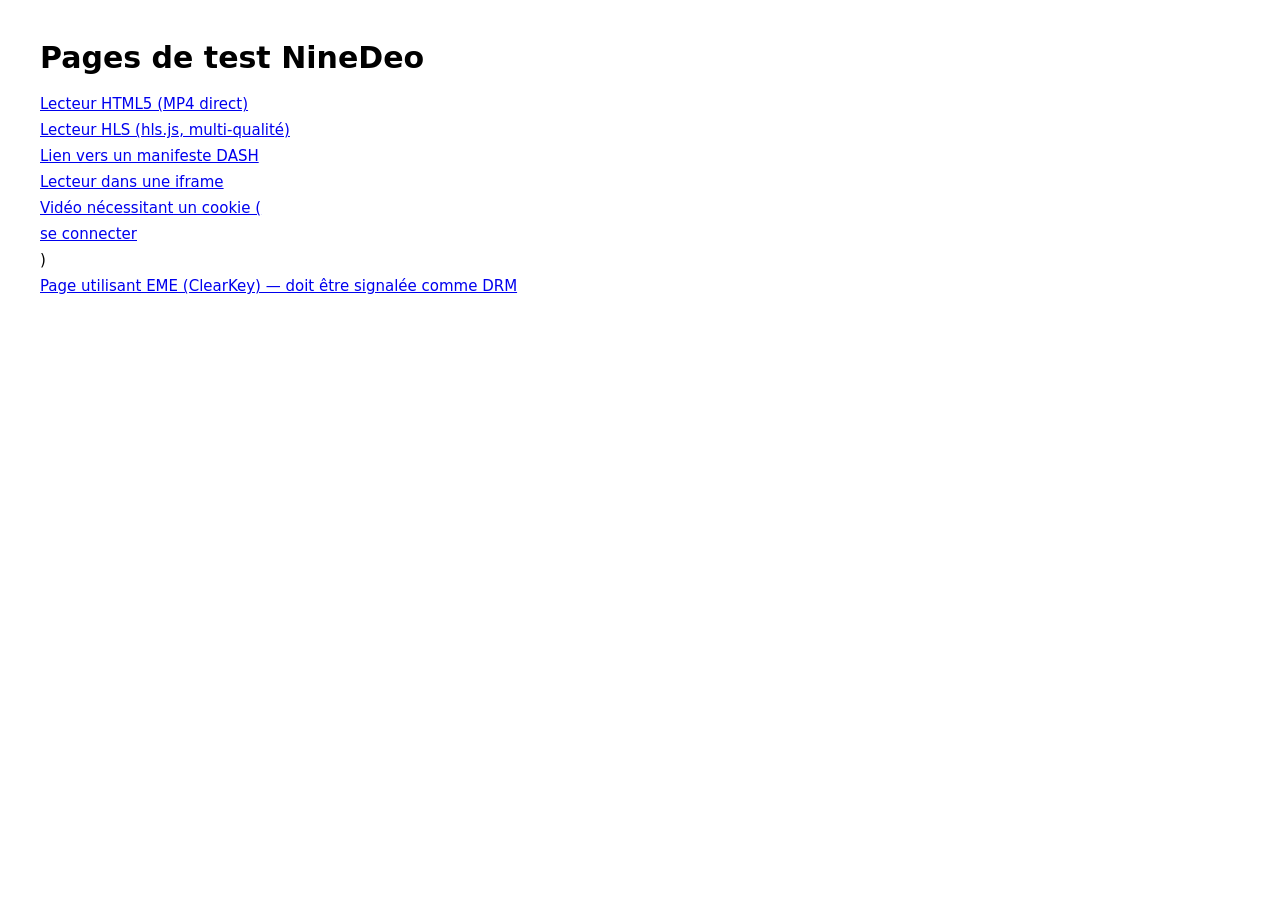
<file: tests/pages/index.html>
<!doctype html><html lang="fr"><head><meta charset="utf-8"><title>NineDeo — pages de test</title>
<style>body{font:15px system-ui;margin:40px;max-width:720px}a{display:block;margin:8px 0}</style></head>
<body><h1>Pages de test NineDeo</h1>
<a href="player.html">Lecteur HTML5 (MP4 direct)</a>
<a href="hls.html">Lecteur HLS (hls.js, multi-qualité)</a>
<a href="dash-link.html">Lien vers un manifeste DASH</a>
<a href="iframe.html">Lecteur dans une iframe</a>
<a href="protected.html">Vidéo nécessitant un cookie (<a href="/login">se connecter</a>)</a>
<a href="drm.html">Page utilisant EME (ClearKey) — doit être signalée comme DRM</a>
</body></html>
</file>
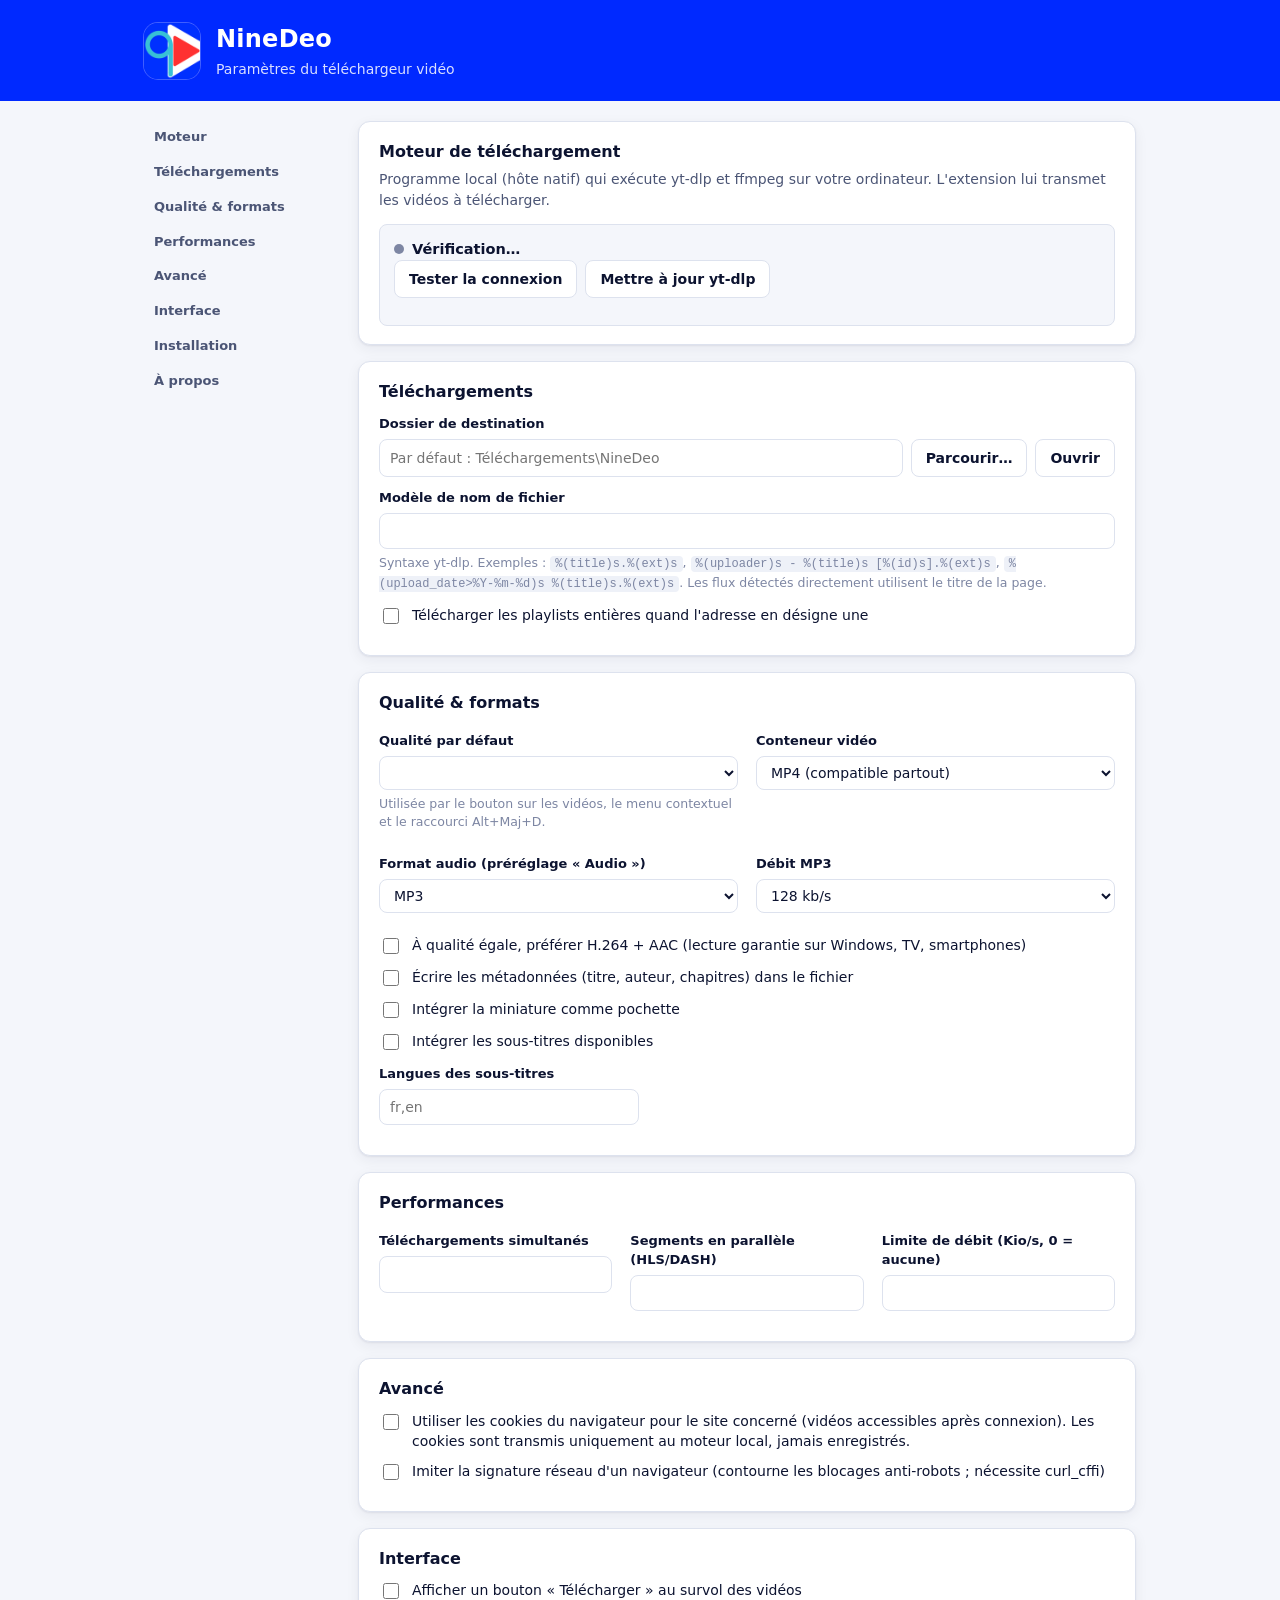
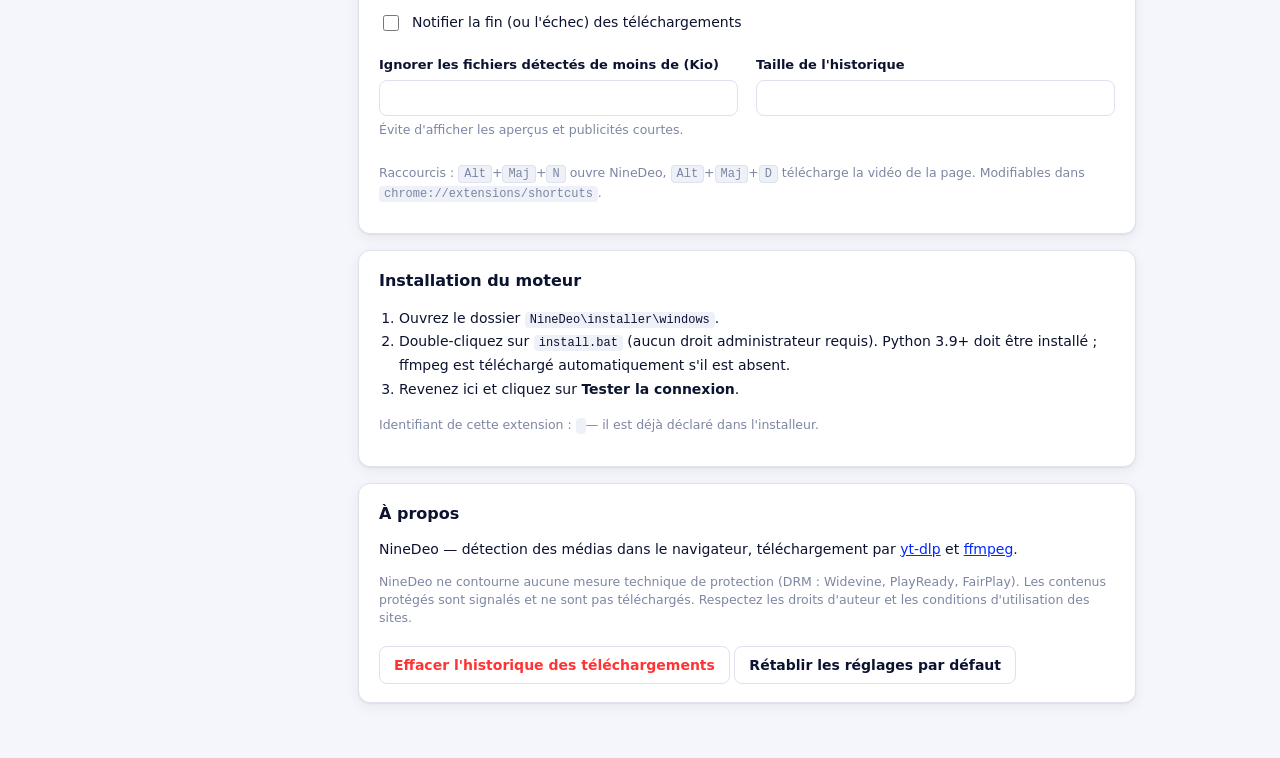
<file: extension/options/options.html>
<!doctype html>
<html lang="fr">
<head>
  <meta charset="utf-8">
  <meta name="viewport" content="width=device-width, initial-scale=1">
  <title>NineDeo — Paramètres</title>
  <link rel="icon" href="../icons/icon-32.png">
  <link rel="stylesheet" href="../shared/theme.css">
  <link rel="stylesheet" href="options.css">
</head>
<body>
  <header class="hero">
    <div class="hero-inner">
      <img src="../icons/icon-128.png" alt="" class="hero-logo">
      <div>
        <h1>NineDeo</h1>
        <p>Paramètres du téléchargeur vidéo</p>
      </div>
      <span class="saved" id="saved" aria-live="polite"></span>
    </div>
  </header>

  <div class="layout">
    <nav class="side">
      <a href="#moteur">Moteur</a>
      <a href="#telechargements">Téléchargements</a>
      <a href="#qualite">Qualité &amp; formats</a>
      <a href="#performances">Performances</a>
      <a href="#avance">Avancé</a>
      <a href="#interface">Interface</a>
      <a href="#installation">Installation</a>
      <a href="#apropos">À propos</a>
    </nav>

    <main>
      <!-- ============================================================ -->
      <section id="moteur" class="panel">
        <h2>Moteur de téléchargement</h2>
        <p class="desc">Programme local (hôte natif) qui exécute yt-dlp et ffmpeg sur votre ordinateur. L'extension lui transmet les vidéos à télécharger.</p>
        <div class="status-card" id="hostCard" data-status="disconnected">
          <div class="status-head">
            <i class="dot"></i>
            <strong id="hostStatus">Vérification…</strong>
          </div>
          <dl class="kv" id="hostInfo"></dl>
          <div class="actions">
            <button class="btn" id="testHost" type="button">Tester la connexion</button>
            <button class="btn" id="updateYtdlp" type="button">Mettre à jour yt-dlp</button>
          </div>
          <p class="hint" id="hostMsg" role="status"></p>
        </div>
      </section>

      <!-- ============================================================ -->
      <section id="telechargements" class="panel">
        <h2>Téléchargements</h2>
        <label class="field">
          <span class="label">Dossier de destination</span>
          <div class="inline">
            <input type="text" data-key="download_dir" id="downloadDir" placeholder="Par défaut : Téléchargements\NineDeo" spellcheck="false">
            <button class="btn" id="browse" type="button">Parcourir…</button>
            <button class="btn ghost" id="openDir" type="button">Ouvrir</button>
          </div>
        </label>
        <label class="field">
          <span class="label">Modèle de nom de fichier</span>
          <input type="text" data-key="filename_template" spellcheck="false">
          <span class="help">Syntaxe yt-dlp. Exemples : <code>%(title)s.%(ext)s</code>, <code>%(uploader)s - %(title)s [%(id)s].%(ext)s</code>, <code>%(upload_date>%Y-%m-%d)s %(title)s.%(ext)s</code>. Les flux détectés directement utilisent le titre de la page.</span>
        </label>
        <label class="check"><input type="checkbox" data-key="allow_playlists"> <span>Télécharger les playlists entières quand l'adresse en désigne une</span></label>
      </section>

      <!-- ============================================================ -->
      <section id="qualite" class="panel">
        <h2>Qualité &amp; formats</h2>
        <div class="grid2">
          <label class="field">
            <span class="label">Qualité par défaut</span>
            <select data-key="default_preset" id="defaultPreset"></select>
            <span class="help">Utilisée par le bouton sur les vidéos, le menu contextuel et le raccourci Alt+Maj+D.</span>
          </label>
          <label class="field">
            <span class="label">Conteneur vidéo</span>
            <select data-key="container">
              <option value="mp4">MP4 (compatible partout)</option>
              <option value="mkv">MKV (tous codecs, sous-titres)</option>
            </select>
          </label>
          <label class="field">
            <span class="label">Format audio (préréglage « Audio »)</span>
            <select data-key="audio_format">
              <option value="mp3">MP3</option>
              <option value="m4a">M4A (AAC)</option>
              <option value="opus">Opus</option>
              <option value="flac">FLAC</option>
              <option value="wav">WAV</option>
            </select>
          </label>
          <label class="field">
            <span class="label">Débit MP3</span>
            <select data-key="audio_quality">
              <option value="128">128 kb/s</option>
              <option value="192">192 kb/s</option>
              <option value="256">256 kb/s</option>
              <option value="320">320 kb/s</option>
            </select>
          </label>
        </div>
        <label class="check"><input type="checkbox" data-key="prefer_compatible"> <span>À qualité égale, préférer H.264 + AAC (lecture garantie sur Windows, TV, smartphones)</span></label>
        <label class="check"><input type="checkbox" data-key="embed_metadata"> <span>Écrire les métadonnées (titre, auteur, chapitres) dans le fichier</span></label>
        <label class="check"><input type="checkbox" data-key="embed_thumbnail"> <span>Intégrer la miniature comme pochette</span></label>
        <label class="check"><input type="checkbox" data-key="embed_subtitles"> <span>Intégrer les sous-titres disponibles</span></label>
        <label class="field narrow">
          <span class="label">Langues des sous-titres</span>
          <input type="text" data-key="subtitle_langs" placeholder="fr,en" spellcheck="false">
        </label>
      </section>

      <!-- ============================================================ -->
      <section id="performances" class="panel">
        <h2>Performances</h2>
        <div class="grid3">
          <label class="field">
            <span class="label">Téléchargements simultanés</span>
            <input type="number" min="1" max="8" data-key="max_concurrent">
          </label>
          <label class="field">
            <span class="label">Segments en parallèle (HLS/DASH)</span>
            <input type="number" min="1" max="16" data-key="concurrent_fragments">
          </label>
          <label class="field">
            <span class="label">Limite de débit (Kio/s, 0 = aucune)</span>
            <input type="number" min="0" step="100" data-key="rate_limit_kib">
          </label>
        </div>
      </section>

      <!-- ============================================================ -->
      <section id="avance" class="panel">
        <h2>Avancé</h2>
        <label class="check"><input type="checkbox" data-key="use_browser_cookies"> <span>Utiliser les cookies du navigateur pour le site concerné (vidéos accessibles après connexion). Les cookies sont transmis uniquement au moteur local, jamais enregistrés.</span></label>
        <label class="check"><input type="checkbox" data-key="impersonate"> <span>Imiter la signature réseau d'un navigateur (contourne les blocages anti-robots ; nécessite curl_cffi)</span></label>
      </section>

      <!-- ============================================================ -->
      <section id="interface" class="panel">
        <h2>Interface</h2>
        <label class="check"><input type="checkbox" data-key="overlay_button"> <span>Afficher un bouton « Télécharger » au survol des vidéos</span></label>
        <label class="check"><input type="checkbox" data-key="notifications"> <span>Notifier la fin (ou l'échec) des téléchargements</span></label>
        <div class="grid2">
          <label class="field">
            <span class="label">Ignorer les fichiers détectés de moins de (Kio)</span>
            <input type="number" min="0" step="50" data-key="min_file_kib">
            <span class="help">Évite d'afficher les aperçus et publicités courtes.</span>
          </label>
          <label class="field">
            <span class="label">Taille de l'historique</span>
            <input type="number" min="10" max="2000" step="10" data-key="history_limit">
          </label>
        </div>
        <p class="hint">Raccourcis : <kbd>Alt</kbd>+<kbd>Maj</kbd>+<kbd>N</kbd> ouvre NineDeo, <kbd>Alt</kbd>+<kbd>Maj</kbd>+<kbd>D</kbd> télécharge la vidéo de la page. Modifiables dans <code>chrome://extensions/shortcuts</code>.</p>
      </section>

      <!-- ============================================================ -->
      <section id="installation" class="panel">
        <h2>Installation du moteur</h2>
        <ol class="steps">
          <li>Ouvrez le dossier <code>NineDeo\installer\windows</code>.</li>
          <li>Double-cliquez sur <code>install.bat</code> (aucun droit administrateur requis). Python 3.9+ doit être installé ; ffmpeg est téléchargé automatiquement s'il est absent.</li>
          <li>Revenez ici et cliquez sur <strong>Tester la connexion</strong>.</li>
        </ol>
        <p class="hint">Identifiant de cette extension : <code id="extId"></code> — il est déjà déclaré dans l'installeur.</p>
      </section>

      <!-- ============================================================ -->
      <section id="apropos" class="panel">
        <h2>À propos</h2>
        <p>NineDeo <span id="extVersion"></span> — détection des médias dans le navigateur, téléchargement par <a href="https://github.com/yt-dlp/yt-dlp" target="_blank" rel="noreferrer">yt-dlp</a> et <a href="https://ffmpeg.org" target="_blank" rel="noreferrer">ffmpeg</a>.</p>
        <p class="hint">NineDeo ne contourne aucune mesure technique de protection (DRM : Widevine, PlayReady, FairPlay). Les contenus protégés sont signalés et ne sont pas téléchargés. Respectez les droits d'auteur et les conditions d'utilisation des sites.</p>
        <button class="btn danger ghost" id="clearHistory" type="button">Effacer l'historique des téléchargements</button>
        <button class="btn ghost" id="resetSettings" type="button">Rétablir les réglages par défaut</button>
      </section>
    </main>
  </div>

  <script src="../shared/util.js"></script>
  <script src="../shared/dom.js"></script>
  <script src="options.js"></script>
</body>
</html>
</file>
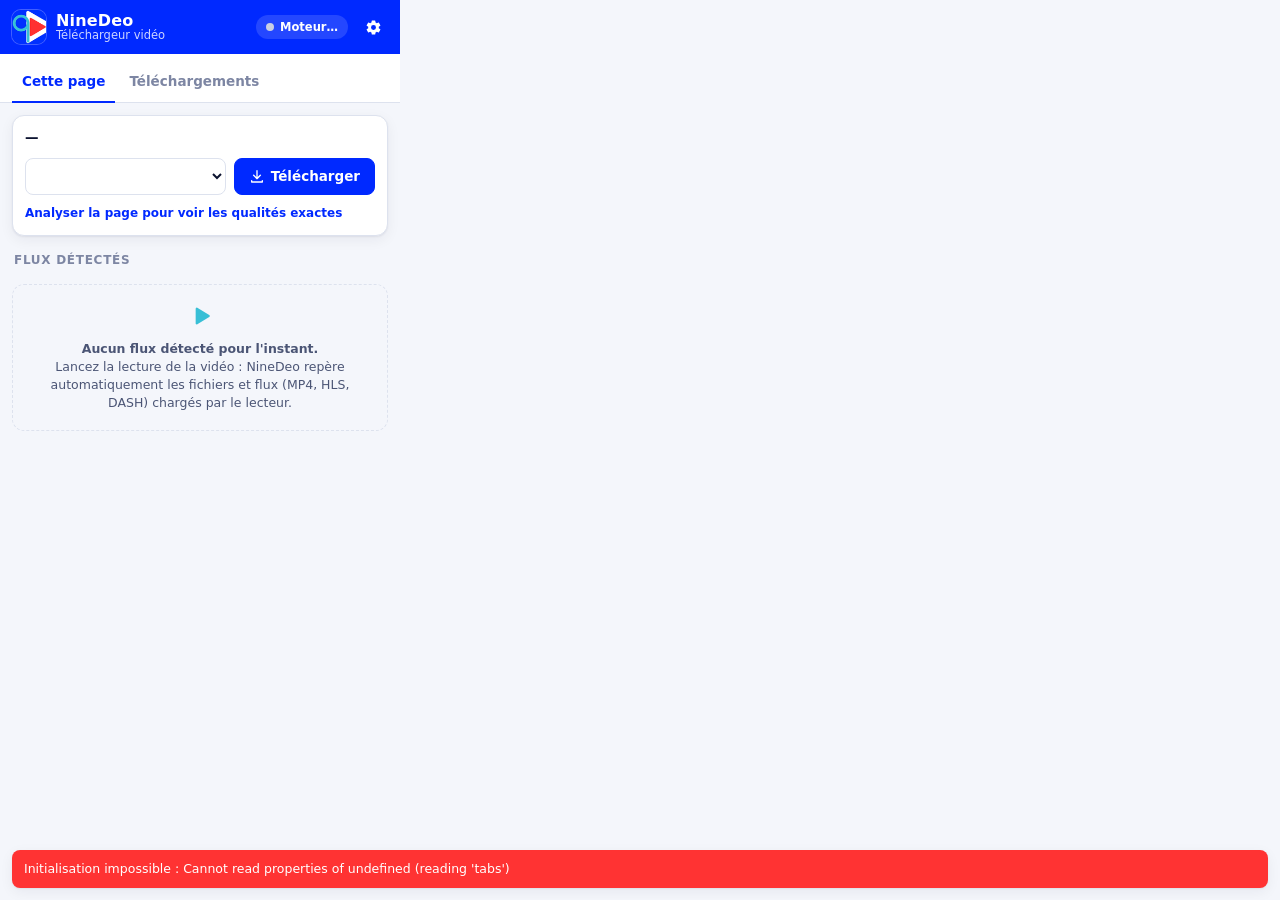
<file: extension/popup/popup.html>
<!doctype html>
<html lang="fr">
<head>
  <meta charset="utf-8">
  <meta name="viewport" content="width=device-width">
  <title>NineDeo</title>
  <link rel="stylesheet" href="../shared/theme.css">
  <link rel="stylesheet" href="popup.css">
</head>
<body>
  <header class="top">
    <img class="logo" src="../icons/icon-64.png" alt="">
    <div class="brand">
      <span class="name">NineDeo</span>
      <span class="tagline">Téléchargeur vidéo</span>
    </div>
    <button class="host-pill" id="hostPill" type="button" title="État du moteur de téléchargement">
      <i class="dot"></i><span class="label">Moteur…</span>
    </button>
    <button class="icon-btn" id="openOptions" type="button" title="Paramètres" aria-label="Paramètres">
      <svg viewBox="0 0 24 24" aria-hidden="true"><path d="M12 15.5A3.5 3.5 0 1 1 12 8.5a3.5 3.5 0 0 1 0 7Zm7.43-2.53c.04-.32.07-.64.07-.97s-.03-.66-.07-1l2.11-1.63a.5.5 0 0 0 .12-.64l-2-3.46a.5.5 0 0 0-.61-.22l-2.49 1a7.3 7.3 0 0 0-1.69-.98l-.38-2.65A.49.49 0 0 0 14 2h-4a.49.49 0 0 0-.49.42l-.38 2.65c-.61.25-1.17.58-1.69.98l-2.49-1a.5.5 0 0 0-.61.22l-2 3.46a.49.49 0 0 0 .12.64L4.57 11c-.04.34-.07.67-.07 1s.03.65.07.97l-2.11 1.66a.49.49 0 0 0-.12.64l2 3.46c.12.22.39.3.61.22l2.49-1.01c.52.4 1.08.73 1.69.98l.38 2.65c.03.24.24.42.49.42h4c.25 0 .46-.18.49-.42l.38-2.65a7.3 7.3 0 0 0 1.69-.98l2.49 1.01c.22.08.49 0 .61-.22l2-3.46a.5.5 0 0 0-.12-.64l-2.11-1.66Z"/></svg>
    </button>
  </header>

  <div class="banner danger" id="hostBanner" hidden>
    <strong>Moteur NineDeo introuvable.</strong>
    <span>Les flux directs (MP4…) restent téléchargeables, mais HLS/DASH et l'analyse des pages nécessitent l'installation du moteur local.</span>
    <div class="banner-actions">
      <button type="button" class="btn small" id="retryHost">Réessayer</button>
      <button type="button" class="btn small ghost" id="howInstall">Comment l'installer ?</button>
    </div>
  </div>

  <nav class="tabs" role="tablist">
    <button role="tab" data-tab="page" aria-selected="true" type="button">Cette page</button>
    <button role="tab" data-tab="jobs" aria-selected="false" type="button">Téléchargements <span class="count" id="jobCount"></span></button>
  </nav>

  <main>
    <section id="tab-page" role="tabpanel">
      <div class="banner warn" id="drmBanner" hidden></div>

      <article class="card page-card">
        <div class="page-head">
          <img class="favicon" id="favicon" alt="">
          <div class="page-meta">
            <div class="page-title" id="pageTitle">—</div>
            <div class="page-url" id="pageUrl"></div>
          </div>
        </div>

        <div class="probe" id="probeResult" hidden>
          <img class="thumb" id="probeThumb" alt="">
          <div class="probe-info">
            <div class="probe-title" id="probeTitle"></div>
            <div class="probe-sub" id="probeSub"></div>
          </div>
        </div>

        <div class="row">
          <select id="pagePreset" aria-label="Qualité"></select>
          <button class="btn primary" id="pageDownload" type="button">
            <svg viewBox="0 0 24 24" aria-hidden="true"><path d="M12 3a1 1 0 0 1 1 1v9.59l3.3-3.3a1 1 0 1 1 1.4 1.42l-5 5a1 1 0 0 1-1.4 0l-5-5a1 1 0 1 1 1.4-1.42l3.3 3.3V4a1 1 0 0 1 1-1Zm-8 15a1 1 0 0 1 1 1v1h14v-1a1 1 0 1 1 2 0v2a1 1 0 0 1-1 1H4a1 1 0 0 1-1-1v-2a1 1 0 0 1 1-1Z"/></svg>
            Télécharger
          </button>
        </div>
        <div class="probe-line">
          <button class="link" id="analyze" type="button">Analyser la page pour voir les qualités exactes</button>
          <span class="hint" id="probeStatus" role="status"></span>
        </div>
      </article>

      <h2 class="section-title">Flux détectés <span class="count" id="mediaCount"></span></h2>
      <ul class="list" id="mediaList"></ul>
      <div class="empty" id="mediaEmpty">
        <svg viewBox="0 0 24 24" aria-hidden="true"><path d="M8 5.14v13.72a1 1 0 0 0 1.52.85l11-6.86a1 1 0 0 0 0-1.7l-11-6.86A1 1 0 0 0 8 5.14Z"/></svg>
        <p><strong>Aucun flux détecté pour l'instant.</strong><br>Lancez la lecture de la vidéo : NineDeo repère automatiquement les fichiers et flux (MP4, HLS, DASH) chargés par le lecteur.</p>
      </div>
    </section>

    <section id="tab-jobs" role="tabpanel" hidden>
      <div class="toolbar">
        <button class="btn small ghost" id="openFolder" type="button">Ouvrir le dossier</button>
        <button class="btn small ghost" id="clearDone" type="button">Effacer les terminés</button>
      </div>
      <ul class="list" id="jobList"></ul>
      <div class="empty" id="jobsEmpty">
        <svg viewBox="0 0 24 24" aria-hidden="true"><path d="M12 3a1 1 0 0 1 1 1v9.59l3.3-3.3a1 1 0 1 1 1.4 1.42l-5 5a1 1 0 0 1-1.4 0l-5-5a1 1 0 1 1 1.4-1.42l3.3 3.3V4a1 1 0 0 1 1-1Z"/></svg>
        <p><strong>Aucun téléchargement.</strong><br>Vos téléchargements et leur progression apparaîtront ici.</p>
      </div>
    </section>
  </main>

  <div class="toast" id="toast" role="alert" hidden></div>

  <script src="../shared/util.js"></script>
  <script src="../shared/dom.js"></script>
  <script src="popup.js"></script>
</body>
</html>
</file>
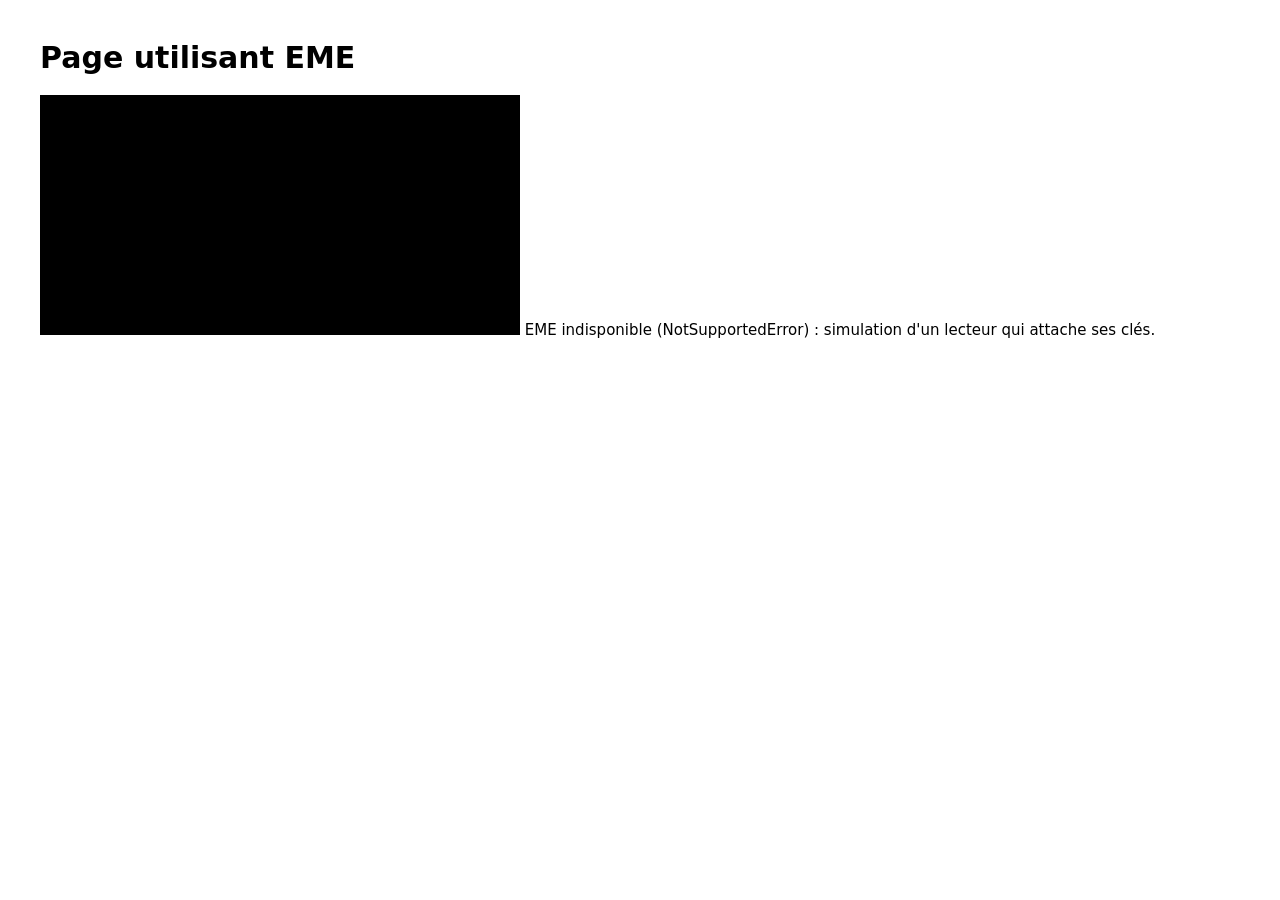
<file: tests/pages/drm.html>
<!doctype html><html lang="fr"><head><meta charset="utf-8"><title>Contenu protégé EME - NineDeo Test</title></head>
<body style="font:15px system-ui;margin:40px"><h1>Page utilisant EME</h1><video id="v" muted style="width:480px;background:#000"></video>
<script>
navigator.requestMediaKeySystemAccess('org.w3.clearkey', [{initDataTypes:['cenc'],videoCapabilities:[{contentType:'video/mp4; codecs="avc1.42E01E"'}]}])
  .then(a => a.createMediaKeys()).then(k => document.getElementById('v').setMediaKeys(k))
  .then(() => document.body.append(' MediaKeys attachées.'))
  .catch(e => {
    document.body.append(' EME indisponible (' + e.name + ') : simulation d\'un lecteur qui attache ses clés.');
    // Navigateur de test sans ClearKey (Chromium headless) : on reproduit l'appel
    // setMediaKeys() d'un lecteur DRM pour vérifier la détection.
    document.getElementById('v').setMediaKeys({}).catch(() => {});
  });
</script></body></html>
</file>
<file: extension/shared/theme.css>
/* NineDeo — jetons de design partagés (popup + options). Couleurs issues du logo. */
:root {
  --nd-blue: #0029ff;
  --nd-blue-600: #0021cc;
  --nd-cyan: #38bfd6;
  --nd-red: #ff3333;
  --nd-green: #0f9d58;
  --nd-amber: #b26a00;

  --bg: #f4f6fb;
  --surface: #ffffff;
  --surface-2: #eef1f8;
  --border: #dde2ee;
  --text: #0c1330;
  --text-2: #4b5575;
  --text-3: #7d86a3;
  --accent: var(--nd-blue);
  --accent-contrast: #ffffff;
  --focus: var(--nd-cyan);
  --shadow: 0 1px 2px rgba(12, 19, 48, 0.06), 0 4px 14px rgba(12, 19, 48, 0.06);
  --radius: 12px;
  --radius-sm: 8px;
  --font: system-ui, -apple-system, "Segoe UI", Roboto, "Helvetica Neue", Arial, sans-serif;
  --mono: ui-monospace, "Cascadia Mono", "Segoe UI Mono", Consolas, monospace;
  color-scheme: light;
}

@media (prefers-color-scheme: dark) {
  :root {
    --bg: #0a0f24;
    --surface: #121a38;
    --surface-2: #1a2347;
    --border: #26305a;
    --text: #eef1ff;
    --text-2: #b4bcdc;
    --text-3: #8089ad;
    --accent: #3d5bff;
    --shadow: 0 1px 2px rgba(0, 0, 0, 0.3), 0 6px 18px rgba(0, 0, 0, 0.25);
    color-scheme: dark;
  }
}

* { box-sizing: border-box; }
[hidden] { display: none !important; }

body {
  margin: 0;
  font: 13.5px/1.45 var(--font);
  color: var(--text);
  background: var(--bg);
  -webkit-font-smoothing: antialiased;
}

svg { width: 18px; height: 18px; fill: currentColor; flex: none; }

button, select, input { font: inherit; color: inherit; }

:focus-visible { outline: 2px solid var(--focus); outline-offset: 2px; }

.btn {
  display: inline-flex; align-items: center; justify-content: center; gap: 6px;
  border: 1px solid var(--border); background: var(--surface); color: var(--text);
  padding: 8px 14px; border-radius: var(--radius-sm); cursor: pointer; font-weight: 600;
  transition: background 0.12s ease, border-color 0.12s ease, transform 0.08s ease;
  white-space: nowrap;
}
.btn:hover { background: var(--surface-2); }
.btn:active { transform: translateY(1px); }
.btn:disabled { opacity: 0.5; cursor: not-allowed; }
.btn.primary { background: var(--accent); border-color: var(--accent); color: var(--accent-contrast); }
.btn.primary:hover { background: var(--nd-blue-600); }
.btn.danger { color: var(--nd-red); }
.btn.ghost { background: transparent; }
.btn.small { padding: 5px 10px; font-size: 12.5px; }
.btn svg { width: 16px; height: 16px; }

select, input[type="text"], input[type="number"] {
  border: 1px solid var(--border); background: var(--surface); border-radius: var(--radius-sm);
  padding: 7px 10px; min-width: 0;
}

.banner {
  margin: 10px 12px 0; padding: 10px 12px; border-radius: var(--radius-sm);
  font-size: 12.5px; display: flex; flex-direction: column; gap: 4px; border: 1px solid;
}
.banner.danger { background: color-mix(in srgb, var(--nd-red) 9%, var(--surface)); border-color: color-mix(in srgb, var(--nd-red) 35%, transparent); }
.banner.warn { background: color-mix(in srgb, #ffb300 12%, var(--surface)); border-color: color-mix(in srgb, #ffb300 45%, transparent); }
.banner.info { background: color-mix(in srgb, var(--nd-cyan) 12%, var(--surface)); border-color: color-mix(in srgb, var(--nd-cyan) 45%, transparent); }
.banner-actions { display: flex; gap: 6px; margin-top: 4px; }
</file>
<file: extension/options/options.css>
body { font-size: 14px; }
.hero { background: var(--nd-blue); color: #fff; }
.hero-inner { max-width: 1040px; margin: 0 auto; padding: 22px 24px; display: flex; gap: 16px; align-items: center; }
.hero-logo { width: 56px; height: 56px; border-radius: 14px; box-shadow: 0 0 0 1px rgba(255,255,255,.25); }
.hero h1 { margin: 0; font-size: 24px; font-weight: 800; letter-spacing: .01em; }
.hero p { margin: 2px 0 0; opacity: .85; }
.saved { margin-left: auto; font-weight: 600; font-size: 13px; opacity: 0; transition: opacity .2s; }
.saved.show { opacity: 1; }

.layout { max-width: 1040px; margin: 0 auto; padding: 20px 24px 60px; display: grid; grid-template-columns: 190px 1fr; gap: 24px; }
.side { position: sticky; top: 16px; align-self: start; display: flex; flex-direction: column; gap: 2px; }
.side a { color: var(--text-2); text-decoration: none; padding: 7px 10px; border-radius: 8px; font-weight: 600; font-size: 13px; }
.side a:hover { background: var(--surface); color: var(--accent); }

main { display: flex; flex-direction: column; gap: 16px; min-width: 0; }
.panel { background: var(--surface); border: 1px solid var(--border); border-radius: var(--radius); padding: 18px 20px; box-shadow: var(--shadow); scroll-margin-top: 16px; }
.panel h2 { margin: 0 0 6px; font-size: 16px; }
.desc { margin: 0 0 14px; color: var(--text-2); }

.field { display: flex; flex-direction: column; gap: 5px; margin: 12px 0; }
.field.narrow { max-width: 260px; }
.label { font-weight: 600; font-size: 13px; }
.help, .hint { color: var(--text-3); font-size: 12.5px; }
.inline { display: flex; gap: 8px; }
.inline input { flex: 1; }
.check { display: flex; gap: 10px; align-items: flex-start; margin: 10px 0; cursor: pointer; }
.check input { margin-top: 3px; accent-color: var(--accent); width: 16px; height: 16px; flex: none; }
.grid2 { display: grid; grid-template-columns: 1fr 1fr; gap: 0 18px; }
.grid3 { display: grid; grid-template-columns: repeat(3, 1fr); gap: 0 18px; }
code, kbd { font-family: var(--mono); font-size: 12px; background: var(--surface-2); padding: 1px 5px; border-radius: 4px; }
kbd { border: 1px solid var(--border); }
a { color: var(--accent); }

.status-card { border: 1px solid var(--border); border-radius: var(--radius-sm); padding: 14px; background: var(--bg); }
.status-head { display: flex; align-items: center; gap: 8px; font-size: 14.5px; }
.status-card .dot { width: 10px; height: 10px; border-radius: 50%; background: var(--text-3); }
.status-card[data-status="connected"] .dot { background: #1db45a; box-shadow: 0 0 0 4px rgba(29,180,90,.18); }
.status-card[data-status="connecting"] .dot { background: var(--nd-cyan); }
.status-card[data-status="missing"] .dot, .status-card[data-status="error"] .dot { background: var(--nd-red); }
.kv { display: grid; grid-template-columns: max-content 1fr; gap: 4px 14px; margin: 12px 0; font-size: 13px; }
.kv:empty { display: none; }
.kv dt { color: var(--text-3); }
.kv dd { margin: 0; font-family: var(--mono); font-size: 12.5px; word-break: break-all; }
.kv dd.warn { color: var(--nd-red); font-family: var(--font); }
.actions { display: flex; gap: 8px; flex-wrap: wrap; }
.steps { padding-left: 20px; line-height: 1.7; }
#apropos .btn { margin-top: 6px; }

@media (max-width: 760px) {
  .layout { grid-template-columns: 1fr; }
  .side { position: static; flex-direction: row; flex-wrap: wrap; }
  .grid2, .grid3 { grid-template-columns: 1fr; }
}
</file>
<file: extension/popup/popup.css>
html, body { width: 400px; }
body { min-height: 300px; max-height: 600px; display: flex; flex-direction: column; }
main { overflow-y: auto; flex: 1; padding-bottom: 12px; }

/* ---------- en-tête */
.top {
  display: flex; align-items: center; gap: 10px; padding: 10px 12px;
  background: var(--nd-blue); color: #fff;
}
.logo { width: 34px; height: 34px; border-radius: 9px; box-shadow: 0 0 0 1px rgba(255,255,255,.25); }
.brand { display: flex; flex-direction: column; line-height: 1.1; flex: 1; min-width: 0; }
.brand .name { font-weight: 800; font-size: 16px; letter-spacing: .01em; }
.brand .tagline { font-size: 11.5px; opacity: .8; }
.top .icon-btn { color: #fff; }
.top .icon-btn:hover { background: rgba(255,255,255,.14); }

.host-pill {
  display: inline-flex; align-items: center; gap: 6px; border: 0; cursor: pointer;
  background: rgba(255,255,255,.14); color: #fff; padding: 4px 10px; border-radius: 999px;
  font-size: 11.5px; font-weight: 600;
}
.host-pill .dot { width: 8px; height: 8px; border-radius: 50%; background: #c9cfe3; }
.host-pill[data-status="connected"] .dot { background: #4ce08a; box-shadow: 0 0 0 3px rgba(76,224,138,.25); }
.host-pill[data-status="connecting"] .dot { background: var(--nd-cyan); animation: pulse 1s infinite; }
.host-pill[data-status="missing"] .dot, .host-pill[data-status="error"] .dot { background: var(--nd-red); }
@keyframes pulse { 50% { opacity: .35; } }

.icon-btn {
  display: inline-grid; place-items: center; width: 30px; height: 30px; border-radius: 8px;
  border: 0; background: transparent; color: var(--text-2); cursor: pointer; padding: 0;
}
.icon-btn:hover { background: var(--surface-2); color: var(--text); }
.icon-btn.danger:hover { color: var(--nd-red); }
.icon-btn svg { width: 17px; height: 17px; }

/* ---------- onglets */
.tabs { display: flex; gap: 4px; padding: 10px 12px 0; border-bottom: 1px solid var(--border); background: var(--surface); }
.tabs button {
  border: 0; background: transparent; padding: 8px 10px 9px; cursor: pointer; font-weight: 600;
  color: var(--text-3); border-bottom: 2px solid transparent; margin-bottom: -1px; display: flex; gap: 6px; align-items: center;
}
.tabs button[aria-selected="true"] { color: var(--accent); border-bottom-color: var(--accent); }
.count:empty { display: none; }
.count {
  display: inline-grid; place-items: center; min-width: 18px; height: 18px; padding: 0 5px;
  border-radius: 999px; background: var(--surface-2); color: var(--text-2); font-size: 11px; font-weight: 700;
}
.tabs button[aria-selected="true"] .count { background: var(--accent); color: #fff; }

/* ---------- carte de la page */
.card { background: var(--surface); border: 1px solid var(--border); border-radius: var(--radius); box-shadow: var(--shadow); }
.page-card { margin: 12px; padding: 12px; display: flex; flex-direction: column; gap: 10px; }
.page-head { display: flex; gap: 10px; align-items: center; min-width: 0; }
.favicon { width: 20px; height: 20px; border-radius: 4px; flex: none; }
.favicon:not([src]) { visibility: hidden; width: 0; margin-right: -10px; }
.page-meta { min-width: 0; }
.page-title { font-weight: 700; white-space: nowrap; overflow: hidden; text-overflow: ellipsis; }
.page-url { color: var(--text-3); font-size: 11.5px; white-space: nowrap; overflow: hidden; text-overflow: ellipsis; }
.row { display: flex; gap: 8px; }
.row select { flex: 1; }
.probe { display: flex; gap: 10px; align-items: center; padding: 8px; border-radius: var(--radius-sm); background: var(--surface-2); }
.thumb { width: 96px; height: 54px; object-fit: cover; border-radius: 6px; background: #000; flex: none; }
.thumb[src=""], .thumb:not([src]) { display: none; }
.probe-info { min-width: 0; }
.probe-title { font-weight: 600; display: -webkit-box; -webkit-line-clamp: 2; -webkit-box-orient: vertical; overflow: hidden; }
.probe-sub { color: var(--text-3); font-size: 11.5px; margin-top: 2px; }
.probe-line { display: flex; justify-content: space-between; align-items: center; gap: 8px; min-height: 18px; }
.link { border: 0; background: none; color: var(--accent); cursor: pointer; padding: 0; font-size: 12px; font-weight: 600; text-align: left; }
.link:hover { text-decoration: underline; }
.link:disabled { color: var(--text-3); cursor: progress; text-decoration: none; }
.hint { color: var(--text-3); font-size: 11.5px; }
.hint.error { color: var(--nd-red); }

/* ---------- listes */
.section-title { font-size: 12px; text-transform: uppercase; letter-spacing: .06em; color: var(--text-3); margin: 16px 14px 6px; display: flex; gap: 6px; align-items: center; }
.list { list-style: none; margin: 0; padding: 0 12px; display: flex; flex-direction: column; gap: 8px; }
.item { background: var(--surface); border: 1px solid var(--border); border-radius: var(--radius-sm); padding: 9px 10px; display: flex; flex-direction: column; gap: 7px; }
.item-head { display: flex; gap: 9px; align-items: center; min-width: 0; }
.badge { flex: none; font: 700 10.5px/1 var(--font); letter-spacing: .04em; padding: 5px 6px; border-radius: 5px; color: #fff; background: var(--text-3); min-width: 42px; text-align: center; }
.badge.hls { background: var(--nd-blue); }
.badge.dash { background: #6a3df0; }
.badge.file { background: #0b7d8f; }
.badge.audio { background: #a05a00; }
.badge.drm { background: var(--nd-red); }
.item-main { min-width: 0; flex: 1; }
.item-title { font-weight: 600; white-space: nowrap; overflow: hidden; text-overflow: ellipsis; }
.item-sub { color: var(--text-3); font-size: 11.5px; white-space: nowrap; overflow: hidden; text-overflow: ellipsis; }
.item-actions { display: flex; gap: 6px; align-items: center; }
.item-actions select { flex: 1; padding: 5px 8px; font-size: 12.5px; }
.item.drm { opacity: .75; }

.job { display: grid; grid-template-columns: 64px 1fr; gap: 10px; }
.job .thumb-box { width: 64px; height: 40px; border-radius: 6px; background: var(--surface-2); display: grid; place-items: center; overflow: hidden; color: var(--text-3); }
.job .thumb-box img { width: 100%; height: 100%; object-fit: cover; }
.job-status { font-size: 11.5px; color: var(--text-2); display: flex; gap: 6px; flex-wrap: wrap; }
.job-status .err { color: var(--nd-red); white-space: normal; }
.job-status .ok { color: var(--nd-green); font-weight: 600; }
.progress { height: 5px; border-radius: 99px; background: var(--surface-2); overflow: hidden; margin-top: 6px; }
.progress > i { display: block; height: 100%; width: 0; background: linear-gradient(90deg, var(--nd-blue), var(--nd-cyan)); border-radius: inherit; transition: width .25s ease; }
.progress.indeterminate > i { width: 35%; animation: slide 1.2s ease-in-out infinite; }
.progress.done > i { background: var(--nd-green); }
.progress.error > i { background: var(--nd-red); }
.progress.paused > i { background: var(--text-3); }
@keyframes slide { 0% { transform: translateX(-100%); } 100% { transform: translateX(290%); } }
.job-actions { display: flex; gap: 2px; justify-content: flex-end; margin-top: 4px; }

.toolbar { display: flex; justify-content: space-between; padding: 10px 12px 6px; }

.empty { margin: 8px 12px; padding: 18px 16px; text-align: center; color: var(--text-2); border: 1px dashed var(--border); border-radius: var(--radius); font-size: 12.5px; }
.empty svg { width: 26px; height: 26px; color: var(--nd-cyan); }
.empty p { margin: 6px 0 0; }

.toast {
  position: fixed; left: 12px; right: 12px; bottom: 12px; padding: 10px 12px; border-radius: var(--radius-sm);
  background: var(--text); color: var(--bg); font-size: 12.5px; box-shadow: var(--shadow); z-index: 10;
}
.toast.error { background: var(--nd-red); color: #fff; }
</file>
